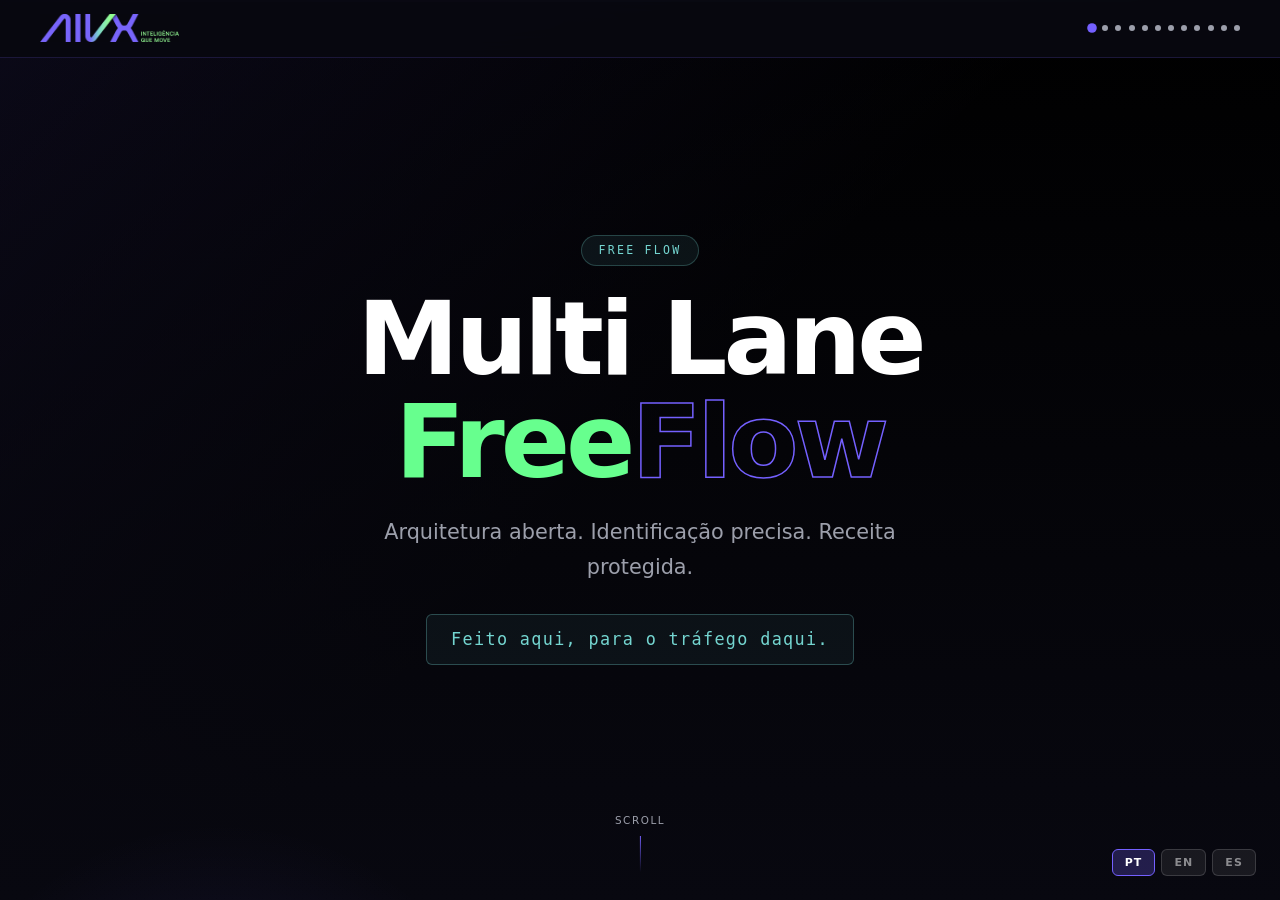
<file: index.html>
﻿<!DOCTYPE html>
<html lang="pt-BR">
<head>
<meta charset="UTF-8">
<meta name="viewport" content="width=device-width, initial-scale=1.0, viewport-fit=cover">
<title>AIVX — Multi Lane Free Flow</title>
<link rel="stylesheet" href="css/styles.css">
</head>
<body>

<div id="lang-switcher"></div>

<div class="progress-bar" id="pb"></div>
<nav>
  <div class="nav-logo"><img src="assets/images/img001.jpg" alt="AIVX"></div>
  <div class="nav-dots" id="navDots"></div>
</nav>

<div id="scroller">

<!-- HERO -->
<section class="slide" id="s-hero">
  <div class="hero-vid"><video autoplay muted loop playsinline><source src="assets/video/video01.mp4" type="video/mp4"></video></div>
  <div class="hero-overlay"></div><div class="hero-scan"></div>
  <div class="hero-body">
    <span class="hero-eyebrow">Free Flow</span>
    <h1 class="hero-title">Multi Lane<br><span class="green">Free</span><span class="stroke">Flow</span></h1>
    <p class="hero-sub" id="hero-sub">Arquitetura aberta. Identificação precisa. Receita protegida.</p>
    <div class="hero-slogan" style="margin-top:.5rem;animation:fadeUp 1s ease 1.1s both">
      <p style="font-family:monospace;font-size:1.05rem;letter-spacing:.08em;color:var(--teal);border:1px solid rgba(116,213,208,.3);background:rgba(116,213,208,.06);padding:.65rem 1.5rem;border-radius:6px;display:inline-block" id="hero-slogan">Feito aqui, para o tráfego daqui.</p>
    </div>
  </div>
  <div class="scroll-hint"><span>Scroll</span><div class="scroll-hint-line"></div></div>
</section>

<!-- QUEM SOMOS -->
<section class="slide" id="s-about">
  <div class="bg-grid"></div><div class="glow-purple" style="top:-80px;left:-80px"></div>
  <div class="wrap about-grid">
    <div>
      <p class="sec-label reveal" id="about-label">Quem Somos</p>
      <h2 class="sec-title reveal r1" id="about-title">Inteligência tecnológica para <span class="hl-p">operações críticas</span></h2>
      <p class="sec-desc reveal r2" id="about-desc">A AIVX é uma empresa focada em tecnologia e inovação, desenvolvendo soluções inteligentes que impulsionam eficiência e transformação digital, com foco em rodovias, mobilidade urbana e infraestrutura de alto impacto.</p>
      <div class="pills reveal r3">
        <span class="pill" id="about-pill1">Rodovias</span><span class="pill" id="about-pill2">ITS</span><span class="pill" id="about-pill3">CFTV</span>
        <span class="pill" id="about-pill4">Free Flow</span><span class="pill" id="about-pill5">Mobilidade Urbana</span><span class="pill" id="about-pill6">Infraestrutura</span>
      </div>
    </div>
    <div class="stat-cards">
      <div class="stat-card reveal r2"><div class="sc-icon p">🛣️</div><div><div class="sc-val" id="about-sc1-val">ITS</div><div class="sc-lbl" id="about-sc1-lbl">Sistemas Inteligentes de Transporte nosso DNA</div></div></div>
      <div class="stat-card reveal r3"><div class="sc-icon t">⚡</div><div><div class="sc-val" id="about-sc2-val">API-First</div><div class="sc-lbl" id="about-sc2-lbl">Arquitetura aberta integra qualquer tecnologia</div></div></div>
      <div class="stat-card reveal r4"><div class="sc-icon g">🔒</div><div><div class="sc-val" id="about-sc3-val">Zero Lock-in</div><div class="sc-lbl" id="about-sc3-lbl">Independência de fabricante por design</div></div></div>
    </div>
  </div>
</section>

<!-- CONTEXTO / MERCADO -->


<!-- PRAÇA vs PÓRTICO -->
<section class="slide" id="s-freeflow">
  <div class="bg-grid"></div>
  <div class="wrap ff-grid">
    <div>
      <p class="sec-label reveal" id="ff-label">Por que Free Flow</p>
      <h2 class="sec-title reveal r1" id="ff-title">Praça de pedágio <span class="hl-p">vs</span> Pórtico MLFF</h2>
      <p class="sec-desc reveal r2" id="ff-desc">A Lei 14.157/2021 tornou o MLFF obrigatório em novos contratos. Um novo ciclo de rodovias digitais está em andamento.</p>
      <div class="law-badge reveal r3" style="margin-top:.75rem" id="ff-law">Lei 14.157/2021 · Free Flow Obrigatório</div>
    </div>
    <div class="compare-wrap reveal r2">
      <p style="font-family:monospace;font-size:.7rem;text-transform:uppercase;letter-spacing:.12em;color:var(--muted);margin-bottom:1.1rem" id="ff-comp-hdr">Comparativo operacional</p>
      <table class="ctbl">
        <thead><tr><th id="ff-th1">Característica</th><th id="ff-th2">Praça Conv.</th><th id="ff-th3">MLFF</th></tr></thead>
        <tbody>
          <tr><td id="ff-r1c1">Infraestrutura</td><td class="td-r" id="ff-r1c2">Cabines + barreiras</td><td class="td-g" id="ff-r1c3">Pórtico com sensores</td></tr>
          <tr><td id="ff-r2c1">Velocidade</td><td class="td-r" id="ff-r2c2">Parada/redução</td><td class="td-g" id="ff-r2c3">Velocidade de cruzeiro</td></tr>
          <tr><td id="ff-r3c1">Pagamento</td><td class="td-r" id="ff-r3c2">No ato na cabine</td><td class="td-g" id="ff-r3c3">TAG ou placa + app</td></tr>
          <tr><td id="ff-r4c1">Segurança</td><td class="td-r" id="ff-r4c2">Risco de colisões</td><td class="td-g" id="ff-r4c3">Fluxo contínuo</td></tr>
          <tr><td id="ff-r5c1">Capacidade</td><td class="td-r" id="ff-r5c2">Limitada por cabines</td><td class="td-g" id="ff-r5c3">Ilimitada (rodovia)</td></tr>
          <tr><td id="ff-r6c1">Impacto CO₂</td><td class="td-r" id="ff-r6c2">↑ Para e arranca</td><td class="td-g" id="ff-r6c3">↓ Emissões</td></tr>
        </tbody>
      </table>
    </div>
  </div>
</section>

<!-- MAPEAMENTO DE MERCADO -->
<!-- CONCORRÊNCIA / MARGEM -->
<section class="slide" id="s-comp">
  <div class="glow-purple" style="top:50%;left:50%;transform:translate(-50%,-50%);opacity:.35"></div>
  <div class="wrap comp-layout">
    <div class="comp-header">
      <p class="sec-label reveal" style="justify-content:center" id="comp-label">Como chegamos ao mercado</p>
      <h2 class="sec-title reveal r1" style="text-align:center;max-width:820px;margin:0 auto" id="comp-title">
        Tecnologia de referência, <span class="hl-p">feita para o Brasil</span>
      </h2>
    </div>
    <div class="reveal r2" style="width:100%;max-width:900px;margin:0 auto">
      <div style="border:2px solid var(--green);border-radius:16px;padding:2.75rem 3.5rem;background:rgba(103,255,142,.04);text-align:center">
        <p style="font-size:clamp(1.1rem,2.2vw,1.4rem);font-weight:700;color:var(--white);line-height:1.55;margin-bottom:1.1rem;white-space:normal" id="comp-body1">
          Na AIVX, rodovia é infraestrutura crítica.<br>Rodovia inteligente é o nosso <span style="color:var(--green)">DNA</span>.
        </p>
        <p style="font-size:clamp(.9rem,1.5vw,1.05rem);color:var(--muted);line-height:1.75;max-width:640px;margin:0 auto" id="comp-body2">
          Construímos uma plataforma de Free Flow desenhada do zero para a realidade brasileira. Não importada, não adaptada.
        </p>
      </div>
    </div>
  </div>
</section>

<!-- SOLUÇÃO -->
<section class="slide" id="s-solution">
  <div class="bg-grid"></div>
  <div class="glow-purple" style="top:50%;left:50%;transform:translate(-50%,-50%);opacity:.45"></div>
  <div class="wrap" style="display:flex;flex-direction:column;gap:2rem">
    <div class="sol-grid">
      <div>
        <p class="sec-label reveal" id="sol-label">A Solução</p>
        <h2 class="sec-title reveal r1" id="sol-title">Plataforma <span class="hl-p">aberta</span>, identificação <span class="hl-t">inteligente</span></h2>
        <p class="sec-desc reveal r2" id="sol-desc">API-first, multi-vendor, LIDAR 360° e redundância distribuída, desenvolvida para a realidade do tráfego brasileiro.</p>
      </div>
      <div class="vs-pair reveal r2">
        <div class="vs bad"><div class="vs-title" id="sol-vs-bad-title">Concorrentes</div>
          <ul class="vs-list" id="sol-vs-bad-list"><li>Arquitetura fechada</li><li>Vendor lock-in total</li><li>Timestamp-based</li><li>Alta validação manual</li><li>Sem redundância ativa</li></ul>
        </div>
        <div class="vs good"><div class="vs-title" id="sol-vs-good-title">AIVX MLFF</div>
          <ul class="vs-list" id="sol-vs-good-list"><li>API-first e aberta</li><li>Multi-vendor nativo</li><li>LIDAR 360° + ID único</li><li>Autovalidação elevada</li><li>Redundância + auditoria</li></ul>
        </div>
      </div>
    </div>
    <div class="feat-grid">
      <div class="fc p reveal"><div class="fc-icon">📡</div><div class="fc-title" id="sol-fc1-title">Arquitetura API-First</div><div class="fc-desc" id="sol-fc1-desc">Integra qualquer fabricante, sem dependência de ecossistema fechado.</div></div>
      <div class="fc t reveal r1"><div class="fc-icon">🔆</div><div class="fc-title" id="sol-fc2-title">LIDAR 360° Inteligente</div><div class="fc-desc" id="sol-fc2-desc">ID único por veículo. Zero embaralhamento, zero sobreposição.</div></div>
      <div class="fc g reveal r2"><div class="fc-icon">🔁</div><div class="fc-title" id="sol-fc3-title">Redundância Ativa</div><div class="fc-desc" id="sol-fc3-desc">Semi-pórtico a 300m audita em tempo real, não só cobre falhas.</div></div>
      <div class="fc p reveal r3"><div class="fc-icon">🏗️</div><div class="fc-title" id="sol-fc4-title">2 Níveis de Processamento</div><div class="fc-desc" id="sol-fc4-desc">Edge (captura) + Core (consolidação). Opera mesmo em falhas totais.</div></div>
      <div class="fc t reveal r4"><div class="fc-icon">🇧🇷</div><div class="fc-title" id="sol-fc5-title">100% Tropicalizado</div><div class="fc-desc" id="sol-fc5-desc">Placas Mercosul, dimensões locais, condições climáticas brasileiras.</div></div>
      <div class="fc g reveal r5"><div class="fc-icon">📈</div><div class="fc-title" id="sol-fc6-title">Expansão Contínua</div><div class="fc-desc" id="sol-fc6-desc">Novos equipamentos integram via API. Investimento se valoriza.</div></div>
    </div>
  </div>
</section>

<!-- PÓRTICO 3D -->
<section class="slide" id="s-portico">
  <div class="bg-grid"></div>
  <div class="wrap portico-layout">
    <div>
      <div class="portico-img-wrap reveal"><img src="assets/images/img002.jpg" alt="Pórtico AIVX MLFF"></div>
      <p class="portico-note" id="portico-note">Representação ilustrativa da arquitetura de pórtico</p>
    </div>
    <div>
      <p class="sec-label reveal" id="portico-label">Estrutura Física</p>
      <h2 class="sec-title reveal r1" id="portico-title">Pórtico <span class="hl-t">completo</span>, cada sensor no lugar certo</h2>
      <p class="sec-desc reveal r2" id="portico-desc">Hardware posicionado estrategicamente para cobertura total de faixas, sem ponto cego, com redundância integrada na própria estrutura.</p>
      <div class="arch-points" style="gap:.65rem;margin-top:.9rem">
        <div class="ap reveal r3" style="padding:.75rem 1rem"><div class="ap-num" style="font-size:1.1rem;width:1.5rem">01</div><div><div class="ap-title" style="font-size:.82rem" id="portico-ap1-title">Sensores na travessa</div><div class="ap-desc" style="font-size:.73rem" id="portico-ap1-desc">Câmeras OCR frontais e traseiras + câmera de eixo cobrindo todas as faixas.</div></div></div>
        <div class="ap reveal r4" style="padding:.75rem 1rem"><div class="ap-num" style="font-size:1.1rem;width:1.5rem">02</div><div><div class="ap-title" style="font-size:.82rem" id="portico-ap2-title">LIDAR no centro</div><div class="ap-desc" style="font-size:.73rem" id="portico-ap2-desc">Varredura 360° de toda a pista, gatilho de todos os demais sensores.</div></div></div>
        <div class="ap reveal r5" style="padding:.75rem 1rem"><div class="ap-num" style="font-size:1.1rem;width:1.5rem">03</div><div><div class="ap-title" style="font-size:.82rem" id="portico-ap3-title">Antenas nas laterais</div><div class="ap-desc" style="font-size:.73rem" id="portico-ap3-desc">RFID/DSRC para leitura de TAG, identificação complementar ao OCR.</div></div></div>
      </div>
    </div>
  </div>
</section>

<!-- DIAGRAMA EQUIPAMENTOS (snap único, nav ←→) -->
<section class="slide" id="s-archlvl">
  <div class="bg-grid"></div>
  <div class="wrap" style="display:flex;flex-direction:column;gap:1.75rem">
    <div>
      <p class="sec-label reveal" id="archlvl-label">Como Funciona</p>
      <h2 class="sec-title reveal r1" id="archlvl-title">Dois níveis de processamento, <span class="hl-t">zero ponto de falha único</span></h2>
    </div>
    <div class="archlvl-grid">
      <div class="al edge reveal"><span class="al-badge" id="archlvl-c1-badge">Edge · Pórtico</span><div class="al-title" id="archlvl-c1-title">Captura em Tempo Real</div><div class="al-desc" id="archlvl-c1-desc">PC industrial, câmeras OCR, LIDAR, antenas. Cria os trânsitos e encaminha ao Core. Opera mesmo sem conectividade.</div></div>
      <div class="al core reveal r2"><span class="al-badge" id="archlvl-c2-badge">Core · Sala Técnica</span><div class="al-title" id="archlvl-c2-title">Consolidação & Inteligência</div><div class="al-desc" id="archlvl-c2-desc">Server de imagem (4TB), consolidação, auditoria, reprocessamento, comparação com redundância e interface de gestão.</div></div>
      <div class="al edge reveal r1" style="background:rgba(116,213,208,.06);border-color:var(--borders)"><span class="al-badge" style="background:rgba(103,255,142,.1);color:var(--green);border-color:rgba(103,255,142,.3)" id="archlvl-c3-badge">Semi-Pórtico · 300m</span><div class="al-title" id="archlvl-c3-title">Redundância Ativa & Auditoria</div><div class="al-desc" id="archlvl-c3-desc">Infraestrutura independente (energia + fibra separadas). Compara com o pórtico principal em tempo real.</div></div>
      <div class="al core reveal r3"><span class="al-badge" id="archlvl-c4-badge">Hardware Premium</span><div class="al-title" id="archlvl-c4-title">Sensoriamento de Alta Performance</div><div class="al-desc" id="archlvl-c4-desc">OCR Adaptive Recognition, câmera de eixo Tattile, LIDAR VANJEE 360°, antenas RFID/DSRC, calibrados para tráfego brasileiro.</div></div>
    </div>
  </div>
</section>

<!-- VÍDEO -->
<section class="slide" id="s-video">
  <div class="wrap vid-layout">
    <div class="vid-header">
      <p class="sec-label reveal" style="justify-content:center" id="video-label">Na Prática</p>
      <h2 class="sec-title reveal r1" style="text-align:center" id="video-title">Veja o sistema <span class="hl-g">funcionando</span></h2>
      <p class="sec-desc reveal r2" style="text-align:center;margin:.5rem auto 0" id="video-desc">Identificação em tempo real, múltiplas faixas, alta velocidade.</p>
    </div>
    <div class="vid-wrap reveal r3"><video controls playsinline><source src="assets/video/video02.mp4" type="video/mp4"></video></div>
  </div>
</section>


<!-- DASHBOARD N2 -->
<section class="slide" id="s-dashboard">
  <div class="bg-grid"></div>
  <div class="glow-purple" style="top:-80px;right:-80px;opacity:.35"></div>
  <div class="wrap dash-layout">
    <div>
      <p class="sec-label reveal" id="dash-label">Interface de Validação</p>
      <h2 class="sec-title reveal r1" style="margin-bottom:.2rem" id="dash-title">Interface de <span class="hl-t">Validação N2</span></h2>
      <p class="sec-desc reveal r2" style="max-width:720px;font-size:.92rem;line-height:1.55" id="dash-desc">Todas as evidências de um trânsito em uma única tela: imagem de eixos, OCR, redundância, TAG e classificação. Validação com total rastreabilidade.</p>
    </div>
    <div class="dash-img-wrap reveal r3">
      <img class="dash-screenshot" src="assets/images/img003.jpg" alt="Interface de Validação N2 AIVX">
      <div class="dash-logo-overlay">
        <img src="assets/images/img004.jpg" alt="AIVX">
      </div>
    </div>
  </div>
</section>

<!-- DIFERENCIAIS -->
<section class="slide" id="s-diff">
  <div class="glow-purple" style="bottom:-80px;right:-80px;opacity:.4"></div>
  <div class="wrap" style="display:flex;flex-direction:column;gap:.5rem;width:100%">
    <div>
      <p class="sec-label reveal" id="diff-label">Diferenciais Competitivos</p>
      <h2 class="sec-title reveal r1" id="diff-title">Por que a AIVX é <span class="hl-p">diferente</span></h2>
      <p class="reveal r2" style="margin-top:.9rem;font-size:1.05rem;font-weight:700;color:var(--green)" id="diff-tagline">Custo que faz sentido. Alta performance. Receita que não escapa.</p>
    </div>
    <div style="display:grid;grid-template-columns:1fr 1fr 1fr;gap:1.1rem;width:100%">
      <div class="dc reveal r2" style="grid-column:1"><div class="dc-num">01</div><div><div class="dc-title" id="diff-dc1-title">Arquitetura 100% Aberta</div><div class="dc-desc" id="diff-dc1-desc">Enquanto fornecedores vendem ecossistemas fechados, a AIVX entrega plataforma que integra qualquer fabricante, hoje e nas próximas décadas.</div></div></div>
      <div class="dc reveal r3" style="grid-column:2"><div class="dc-num">02</div><div><div class="dc-title" id="diff-dc2-title">Identificação por Perfil, não por Tempo</div><div class="dc-desc" id="diff-dc2-desc">LIDAR 360° cria fingerprint único por veículo. Zero embaralhamento, zero sobreposição, mínima intervenção humana, mesmo em pico de tráfego.</div></div></div>
      <div class="dc reveal r4" style="grid-column:3"><div class="dc-num">03</div><div><div class="dc-title" id="diff-dc3-title">Redundância que Audita, não só Cobre</div><div class="dc-desc" id="diff-dc3-desc">Semi-pórtico a 300m compara continuamente com o principal. Detecta falhas intermitentes antes que virem perda de receita.</div></div></div>
    </div>
  </div>
</section>

<!-- IMPACTO -->
<section class="slide" id="s-impact">
  <div class="glow-teal" style="top:0;left:50%;transform:translateX(-50%);opacity:.3"></div>
  <div class="wrap" style="display:flex;flex-direction:column;gap:.75rem;width:100%">
    <div style="text-align:center">
      <p class="sec-label reveal" style="justify-content:center" id="impact-label">Impacto de Negócio</p>
      <h2 class="sec-title reveal r1" style="text-align:center;margin:0 auto" id="impact-title">Ganhos diretos para a <span class="hl-t">concessionária</span></h2>
    </div>
    <div class="imp-grid">
      <div class="ic reveal r1"><div class="ic-icon">💰</div><div class="ic-title" id="impact-c1-title">Redução de OPEX</div><div class="ic-desc" id="impact-c1-desc">Autovalidação elevada reduz revisão manual e equipe de back-office.</div><span class="ic-tag" id="impact-c1-tag">↓ Custo Operacional</span></div>
      <div class="ic reveal r2"><div class="ic-icon">📊</div><div class="ic-title" id="impact-c2-title">Receita Protegida</div><div class="ic-desc" id="impact-c2-desc">Redundância ativa garante que nenhuma transação seja perdida por falha.</div><span class="ic-tag" id="impact-c2-tag">↑ Taxa de Cobrança</span></div>
      <div class="ic reveal r3"><div class="ic-icon">⚙️</div><div class="ic-title" id="impact-c3-title">Alta Disponibilidade</div><div class="ic-desc" id="impact-c3-desc">Edge opera independente do Core, sem ponto único de falha.</div><span class="ic-tag" id="impact-c3-tag">↑ Uptime</span></div>
      <div class="ic reveal r4"><div class="ic-icon">🔍</div><div class="ic-title" id="impact-c4-title">Auditoria & Regulação</div><div class="ic-desc" id="impact-c4-desc">Rastreabilidade completa por veículo, atende ANTT e auditorias de concessão.</div><span class="ic-tag" id="impact-c4-tag">↑ Conformidade</span></div>
      <div class="ic reveal r5"><div class="ic-icon">🔓</div><div class="ic-title" id="impact-c5-title">Sem Lock-in</div><div class="ic-desc" id="impact-c5-desc">Novos equipamentos integram via API. Investimento se valoriza no tempo.</div><span class="ic-tag" id="impact-c5-tag">↑ Longevidade</span></div>
      <div class="ic reveal r6"><div class="ic-icon">🚀</div><div class="ic-title" id="impact-c6-title">Expansão Acelerada</div><div class="ic-desc" id="impact-c6-desc">Replicar em novos pórticos e contratos sem partir do zero.</div><span class="ic-tag" id="impact-c6-tag">↑ Escalabilidade</span></div>
    </div>
  </div>
</section>



<!-- CONCLUSÃO -->
<section class="slide" id="s-end">
  <div class="glow-purple" style="top:50%;left:50%;transform:translate(-50%,-50%);width:700px;height:700px;opacity:.22"></div>
  <div class="bg-grid"></div>
  <div class="wrap end-layout">
    <h2 class="end-title reveal r1" style="font-size:clamp(2rem,5vw,3.8rem)" id="end-title">Não mais um sistema MLFF.<br><span class="stroke">Uma plataforma</span><br>para o futuro das rodovias.</h2>
    <p class="end-desc reveal r2" id="end-desc" style="font-size:clamp(.95rem,1.6vw,1.1rem);color:var(--muted);line-height:1.8;max-width:560px">A próxima geração de tecnologia já existe. Aberta. Precisa. Pronta pra escalar com você.</p>
    <p class="reveal r3" style="font-family:monospace;font-size:clamp(.95rem,1.5vw,1.05rem);letter-spacing:.06em;color:var(--green);font-weight:700">Feito aqui, para o tráfego daqui.</p>
    <div class="end-dividers reveal r4">
      <div class="end-line"></div>
      <div class="end-tagline" style="font-size:.95rem;color:var(--muted);font-weight:500" id="end-tagline">Inteligência <span style="color:var(--green)">que move.</span></div>
      <div class="end-line"></div>
    </div>
    <p class="foot reveal r5" id="end-foot" style="margin-top:1.5rem;font-size:.65rem;letter-spacing:.18em;color:rgba(255,255,255,.18)">AIVX TECNOLOGIA · MULTI LANE FREE FLOW PLATFORM</p>
  </div>
</section>

</div><!-- /scroller -->

<script src="js/main.js"></script>

<script src="js/i18n.js"></script>
</body>
</html>
</file>
<file: css/styles.css>
/* iOS viewport fix */
@supports (-webkit-touch-callout: none) {
  #scroller { height: -webkit-fill-available; }
}
:root {
  --purple:#7460ff; --teal:#74d5d0; --green:#67ff8e;
  --muted:#9c9fab; --light:#e1dee1; --white:#ffffff;
  --bg:#080810; --bg2:#0d0d1a; --bgcard:#111120;
  --border:rgba(116,96,255,0.18); --borders:rgba(116,213,208,0.15);
}
*,*::before,*::after{box-sizing:border-box;margin:0;padding:0}
html{overflow:hidden;height:100%}
body{background:var(--bg);color:var(--light);font-family:'DM Sans',system-ui,sans-serif;
  font-size:16px;line-height:1.65;-webkit-font-smoothing:antialiased;height:100%;overflow:hidden}
h1,h2,h3,h4{font-weight:700;line-height:1.15;letter-spacing:-0.02em}
::-webkit-scrollbar{width:3px}::-webkit-scrollbar-track{background:var(--bg)}
::-webkit-scrollbar-thumb{background:var(--purple);border-radius:2px}

/* SCROLLER */
#scroller{height:100%;overflow-y:scroll;overflow-x:hidden;scroll-snap-type:y mandatory;scroll-behavior:smooth;-webkit-overflow-scrolling:touch;position:fixed;top:0;left:0;right:0;bottom:0;width:100%;}

/* SLIDES */
.slide{scroll-snap-align:start;scroll-snap-stop:always;min-height:100vh;min-height:100svh;display:flex;flex-direction:column;justify-content:center;align-items:center;position:relative;overflow:visible;padding:5.5rem 2rem 2.5rem}
#s-hero{height:100vh;height:100svh;max-height:100vh;max-height:100svh;overflow:hidden;}

/* PROGRESS */
.progress-bar{position:fixed;top:0;left:0;height:2px;
  background:linear-gradient(90deg,var(--purple),var(--teal),var(--green));
  z-index:300;transition:width .2s ease;pointer-events:none}

/* NAV */
nav{position:fixed;top:0;left:0;right:0;z-index:200;
  display:flex;justify-content:space-between;align-items:center;
  padding:.9rem 2.5rem;background:rgba(8,8,16,0.92);
  backdrop-filter:blur(20px);border-bottom:1px solid var(--border)}
.nav-logo img{height:28px;width:auto;display:block;mix-blend-mode:screen}
.nav-dots{display:flex;gap:.45rem;align-items:center}
.nav-dot{width:6px;height:6px;border-radius:50%;background:var(--muted);
  cursor:pointer;transition:all .3s ease;border:none;padding:0}
.nav-dot.active{background:var(--purple);transform:scale(1.6)}
.nav-dot:hover{background:var(--teal)}

/* ANIMATIONS */
@keyframes fadeUp{from{opacity:0;transform:translateY(36px)}to{opacity:1;transform:translateY(0)}}
@keyframes fadeIn{from{opacity:0}to{opacity:1}}
@keyframes scanLine{0%{transform:translateY(-100%)}100%{transform:translateY(100vh)}}
@keyframes pulse{0%,100%{opacity:.4}50%{opacity:1}}
@keyframes glow{0%,100%{box-shadow:0 0 20px rgba(116,96,255,.3)}50%{box-shadow:0 0 50px rgba(116,96,255,.6)}}
.reveal{opacity:0;transform:translateY(28px);transition:opacity .65s ease,transform .65s ease}
.reveal.on{opacity:1;transform:translateY(0)}
.r1{transition-delay:.1s}.r2{transition-delay:.2s}.r3{transition-delay:.3s}
.r4{transition-delay:.4s}.r5{transition-delay:.5s}.r6{transition-delay:.6s}

/* BG */
.bg-grid{position:absolute;inset:0;pointer-events:none;z-index:0;
  background-image:linear-gradient(rgba(116,96,255,.04) 1px,transparent 1px),
  linear-gradient(90deg,rgba(116,96,255,.04) 1px,transparent 1px);background-size:40px 40px}
.glow-purple{position:absolute;width:600px;height:600px;border-radius:50%;
  background:radial-gradient(circle,rgba(116,96,255,.13) 0%,transparent 70%);pointer-events:none;z-index:0}
.glow-teal{position:absolute;width:400px;height:400px;border-radius:50%;
  background:radial-gradient(circle,rgba(116,213,208,.1) 0%,transparent 70%);pointer-events:none;z-index:0}
.wrap{position:relative;z-index:1;width:100%;max-width:1100px;margin:0 auto}

/* TYPOGRAPHY */
.sec-label{font-family:monospace;font-size:.7rem;letter-spacing:.2em;text-transform:uppercase;
  color:var(--purple);margin-bottom:.85rem;display:flex;align-items:center;gap:.7rem}
.sec-label::before{content:'';width:22px;height:1px;background:var(--purple)}
.sec-title{font-size:clamp(1.9rem,4vw,3rem);color:var(--white);margin-bottom:1.25rem}
.sec-desc{color:var(--muted);font-size:1rem;max-width:540px;line-height:1.7}
.hl-p{color:var(--purple)}.hl-t{color:var(--teal)}.hl-g{color:var(--green)}

/* HERO */
#s-hero{padding:0;background:#000}
.hero-vid{position:absolute;inset:0;overflow:hidden}
.hero-vid video{width:100%;height:100%;object-fit:cover;opacity:.3;filter:saturate(.7) contrast(1.1)}
.hero-overlay{position:absolute;inset:0;
  background:linear-gradient(to bottom,rgba(0,0,0,.2) 0%,rgba(8,8,16,.6) 60%,var(--bg) 100%),
  linear-gradient(135deg,rgba(116,96,255,.12) 0%,transparent 50%)}
.hero-scan{position:absolute;inset:0;overflow:hidden;pointer-events:none}
.hero-scan::after{content:'';position:absolute;left:0;right:0;height:2px;
  background:linear-gradient(90deg,transparent,var(--purple),var(--teal),transparent);
  animation:scanLine 4s linear infinite;opacity:.35}
.hero-body{position:relative;z-index:2;text-align:center;max-width:920px;padding:1rem;
  display:flex;flex-direction:column;align-items:center;gap:1.4rem;margin:auto}
.hero-eyebrow{font-family:monospace;font-size:.72rem;letter-spacing:.2em;text-transform:uppercase;
  color:var(--teal);background:rgba(116,213,208,.08);border:1px solid rgba(116,213,208,.25);
  padding:.3rem 1rem;border-radius:100px;animation:fadeIn 1s ease .3s both}
.hero-title{font-size:clamp(3rem,8vw,6.5rem);font-weight:800;line-height:1;color:var(--white);
  letter-spacing:-.04em;animation:fadeUp 1s ease .5s both}
.hero-title .stroke{color:transparent;-webkit-text-stroke:1.5px var(--purple)}
.hero-title .green{color:var(--green)}
.hero-sub{font-size:clamp(.95rem,2vw,1.3rem);color:var(--muted);max-width:560px;animation:fadeUp 1s ease .7s both}
.hero-sub strong{color:var(--light)}
.hero-cta{display:flex;gap:1rem;align-items:center;animation:fadeUp 1s ease .9s both}
.btn-p{background:var(--purple);color:#fff;border:none;padding:.8rem 1.9rem;border-radius:6px;
  font-size:.92rem;font-weight:600;cursor:pointer;text-decoration:none;display:inline-block;
  transition:all .3s;animation:glow 3s ease infinite}
.btn-p:hover{background:#8a78ff;transform:translateY(-2px)}
.btn-g{color:var(--muted);font-size:.88rem;text-decoration:none;transition:color .3s}
.btn-g:hover{color:var(--light)}
.hero-stats{display:flex;gap:2.5rem;margin-top:.75rem;animation:fadeUp 1s ease 1.1s both;
  flex-wrap:wrap;justify-content:center}
.hs{text-align:center}
.hs-val{font-family:monospace;font-size:1.5rem;font-weight:700;color:var(--green);line-height:1}
.hs-lbl{font-size:.68rem;color:var(--muted);text-transform:uppercase;letter-spacing:.1em;margin-top:.3rem;max-width:110px;line-height:1.35}
.scroll-hint{position:absolute;bottom:1.75rem;left:50%;transform:translateX(-50%);
  display:flex;flex-direction:column;align-items:center;gap:.4rem;color:var(--muted);
  font-size:.65rem;letter-spacing:.15em;text-transform:uppercase;animation:pulse 2s ease infinite;z-index:2}
.scroll-hint-line{width:1px;height:36px;background:linear-gradient(to bottom,var(--purple),transparent)}

/* ABOUT */
#s-about{background:var(--bg)}
.about-grid{display:grid;grid-template-columns:1fr 1fr;gap:3.5rem;align-items:center;width:100%}
.pills{display:flex;flex-wrap:wrap;gap:.5rem;margin-top:1.5rem}
.pill{background:rgba(116,96,255,.1);border:1px solid var(--border);color:var(--light);
  padding:.4rem .9rem;border-radius:100px;font-size:.82rem;font-family:monospace;transition:all .3s}
.pill:hover{background:rgba(116,96,255,.22);border-color:var(--purple);color:#fff}
.stat-cards{display:flex;flex-direction:column;gap:.85rem}
.stat-card{background:var(--bgcard);border:1px solid var(--border);border-radius:12px;
  padding:1.3rem 1.75rem;display:flex;align-items:center;gap:1.25rem;transition:all .3s}
.stat-card:hover{border-color:var(--purple);transform:translateX(5px)}
.sc-icon{width:44px;height:44px;border-radius:9px;display:flex;align-items:center;
  justify-content:center;font-size:1.3rem;flex-shrink:0}
.sc-icon.p{background:rgba(116,96,255,.15)}.sc-icon.t{background:rgba(116,213,208,.12)}
.sc-icon.g{background:rgba(103,255,142,.12)}
.sc-val{font-family:monospace;font-size:1.4rem;font-weight:700;color:#fff;line-height:1}
.sc-lbl{font-size:.78rem;color:var(--muted);margin-top:.15rem}

/* PROBLEM */
#s-problem{background:var(--bg2)}
.problem-grid{display:grid;grid-template-columns:1fr 1fr;gap:3rem;align-items:start;width:100%}
.law-badge{font-family:monospace;font-size:.68rem;background:rgba(103,255,142,.1);
  border:1px solid rgba(103,255,142,.3);color:var(--green);
  padding:.28rem .75rem;border-radius:4px;letter-spacing:.1em;display:inline-block;margin-bottom:.9rem}
.prob-items{display:flex;flex-direction:column;gap:.65rem;margin-top:1.2rem}
.prob-item{display:flex;align-items:flex-start;gap:.7rem;padding:.85rem 1rem;
  background:rgba(255,80,80,.04);border:1px solid rgba(255,80,80,.15);
  border-radius:8px;font-size:.86rem;color:var(--light);transition:all .3s}
.prob-item:hover{background:rgba(255,80,80,.08);border-color:rgba(255,80,80,.3)}
.prob-dot{width:7px;height:7px;border-radius:50%;background:rgba(255,100,100,.7);margin-top:.38rem;flex-shrink:0}
.chart-box{background:rgba(116,96,255,.06);border:1px solid var(--border);border-radius:16px;padding:1.75rem}
.chart-title{font-size:.72rem;font-family:monospace;color:var(--muted);text-transform:uppercase;letter-spacing:.1em;margin-bottom:1rem}
.bar-chart{display:flex;flex-direction:column;gap:.75rem}
.bar-row{display:flex;align-items:center;gap:.9rem}
.bar-lbl{font-size:.75rem;color:var(--muted);width:46px;text-align:right;flex-shrink:0}
.bar-track{flex:1;height:6px;background:rgba(255,255,255,.05);border-radius:3px;overflow:hidden}
.bar-fill{height:100%;border-radius:3px;width:0;transition:width 1.2s ease}
.bf-p{background:linear-gradient(90deg,var(--purple),#a898ff)}
.bf-t{background:linear-gradient(90deg,var(--teal),#a0ecea)}
.bf-g{background:linear-gradient(90deg,var(--green),#a0ffc0)}
.bf-pr{background:linear-gradient(90deg,rgba(116,96,255,.5),rgba(103,255,142,.5));border:1px dashed rgba(255,255,255,.12)}
.bar-val{font-family:monospace;font-size:.72rem;color:var(--light);width:68px;flex-shrink:0}
.proj-sep{height:1px;background:var(--border);margin:.4rem 0;position:relative}
.proj-sep span{position:absolute;right:0;top:-8px;font-family:monospace;font-size:.58rem;color:var(--purple);letter-spacing:.1em}
.chart-note{font-size:.8rem;color:var(--muted);line-height:1.6;margin-top:1.2rem;padding-top:1rem;border-top:1px solid var(--border)}
.chart-note strong{color:var(--light)}.chart-note b{color:var(--green)}

/* FREE FLOW */
#s-freeflow{background:var(--bg)}
.ff-grid{display:grid;grid-template-columns:1.1fr 1fr;gap:3.5rem;align-items:start;width:100%}
.moment-cards{display:flex;flex-direction:column;gap:.85rem;margin-top:1.4rem}
.mc{background:var(--bgcard);border:1px solid var(--border);border-radius:10px;
  padding:1rem 1.3rem;display:flex;align-items:flex-start;gap:.9rem;transition:all .3s}
.mc:hover{border-color:var(--purple);transform:translateX(4px)}
.mc-num{font-family:monospace;font-size:1.6rem;font-weight:700;color:rgba(116,96,255,.28);line-height:1;flex-shrink:0;width:2rem}
.mc-title{font-size:.93rem;font-weight:700;color:#fff;margin-bottom:.25rem}
.mc-desc{font-size:.8rem;color:var(--muted);line-height:1.5}
.compare-wrap{background:var(--bgcard);border:1px solid var(--border);border-radius:14px;padding:1.5rem;overflow-x:auto}
.ctbl{width:100%;border-collapse:collapse;font-size:.8rem}
.ctbl th{font-family:monospace;font-size:.62rem;letter-spacing:.12em;text-transform:uppercase;
  color:var(--muted);padding:.55rem .85rem;text-align:left;border-bottom:1px solid var(--border)}
.ctbl td{padding:.65rem .85rem;border-bottom:1px solid rgba(255,255,255,.04);color:var(--light);line-height:1.4}
.ctbl tr:last-child td{border-bottom:none}
.ctbl tr:hover td{background:rgba(116,96,255,.04)}
.td-g{color:var(--green)!important;font-weight:600}.td-r{color:rgba(255,120,120,.8)!important}

/* MARKET DATA */
#s-market{background:var(--bg2)}
.market-layout{display:flex;flex-direction:column;gap:2rem;width:100%;max-width:1100px}
.market-top{display:grid;grid-template-columns:1fr 1fr;gap:2rem;align-items:start}
.big-numbers{display:grid;grid-template-columns:repeat(2,1fr);gap:1rem}
.bn-card{background:var(--bgcard);border:1px solid var(--border);border-radius:12px;padding:1.5rem;transition:all .3s;position:relative;overflow:hidden}
.bn-card::after{content:'';position:absolute;bottom:0;left:0;right:0;height:2px;
  background:var(--bn-color,var(--purple));transform:scaleX(0);transition:transform .4s ease}
.bn-card:hover::after{transform:scaleX(1)}
.bn-card:hover{border-color:var(--bn-color,var(--purple));transform:translateY(-3px)}
.bn-value{font-family:monospace;font-size:1.9rem;font-weight:700;line-height:1;margin-bottom:.4rem}
.bn-label{font-size:.78rem;color:var(--muted);line-height:1.4}
.bn-sub{font-family:monospace;font-size:.65rem;color:var(--muted);margin-top:.3rem;letter-spacing:.08em}
.market-funnel{background:rgba(116,96,255,.06);border:1px solid var(--border);border-radius:14px;padding:1.75rem}
.funnel-title{font-family:monospace;font-size:.7rem;text-transform:uppercase;letter-spacing:.12em;color:var(--muted);margin-bottom:1.25rem}
.funnel-steps{display:flex;flex-direction:column;gap:.5rem}
.funnel-step{display:flex;align-items:center;gap:1rem;padding:.85rem 1.1rem;border-radius:8px;border:1px solid var(--border);transition:all .3s}
.funnel-step:hover{border-color:var(--purple);background:rgba(116,96,255,.05)}
.funnel-step-num{font-family:monospace;font-size:1.4rem;font-weight:700;line-height:1;flex-shrink:0;width:2.5rem}
.funnel-step-label{font-size:.82rem;color:var(--muted);line-height:1.4;flex:1}
.funnel-step-val{font-family:monospace;font-size:.95rem;font-weight:700;text-align:right;flex-shrink:0}
.funnel-arrow{text-align:center;color:rgba(116,96,255,.4);font-size:.8rem;letter-spacing:.1em;padding:.15rem 0}

/* COMPETITORS */
#s-comp{background:var(--bg)}
.comp-layout{display:flex;flex-direction:column;gap:2rem;width:100%;max-width:1100px}
.comp-header{text-align:center}
.comp-cards{display:grid;grid-template-columns:repeat(4,1fr);gap:1rem}
.cc{border-radius:12px;padding:1.5rem 1.25rem;text-align:center;position:relative;overflow:hidden;transition:all .3s}
.cc.enemy{background:rgba(255,80,80,.04);border:1px solid rgba(255,80,80,.18)}
.cc.enemy:hover{background:rgba(255,80,80,.08);transform:translateY(-3px)}
.cc.aivx{background:rgba(116,96,255,.1);border:2px solid var(--purple);animation:glow 3s ease infinite}
.cc.aivx:hover{transform:translateY(-5px)}
.cc-badge{font-family:monospace;font-size:.6rem;letter-spacing:.15em;text-transform:uppercase;
  padding:.22rem .65rem;border-radius:4px;display:inline-block;margin-bottom:.85rem}
.cc.enemy .cc-badge{background:rgba(255,80,80,.1);color:rgba(255,120,120,.9);border:1px solid rgba(255,80,80,.2)}
.cc.aivx .cc-badge{background:rgba(116,96,255,.2);color:var(--purple);border:1px solid var(--purple)}
.cc-name{font-size:1rem;font-weight:700;color:#fff;margin-bottom:.65rem}
.cc-price{font-family:monospace;font-size:1.55rem;font-weight:700;line-height:1;margin-bottom:.35rem}
.cc.enemy .cc-price{color:rgba(255,120,120,.8)}.cc.aivx .cc-price{color:var(--green)}
.cc-label{font-size:.7rem;color:var(--muted);line-height:1.4}
.margin-bar-wrap{margin-top:1rem;text-align:left}
.margin-bar-label{font-size:.62rem;font-family:monospace;color:var(--muted);letter-spacing:.08em;margin-bottom:.3rem}
.margin-bar-track{height:5px;background:rgba(255,255,255,.07);border-radius:3px;overflow:hidden}
.margin-bar-fill{height:100%;border-radius:3px;background:linear-gradient(90deg,var(--green),var(--teal));width:0;transition:width 1.4s ease}
.comp-insight{background:rgba(116,96,255,.07);border:1px solid var(--border);border-radius:12px;padding:1.25rem 2rem;text-align:center}
.comp-insight p{font-size:.98rem;color:var(--light);line-height:1.65;font-style:italic}
.comp-insight strong{color:var(--green)}

/* SOLUTION */
#s-solution{background:var(--bg2)}
.sol-grid{display:grid;grid-template-columns:1fr 1fr;gap:3.5rem;align-items:start;width:100%}
.vs-pair{display:grid;grid-template-columns:1fr 1fr;gap:1.1rem}
.vs{border-radius:12px;padding:1.6rem}
.vs.bad{background:rgba(255,80,80,.05);border:1px solid rgba(255,80,80,.2)}
.vs.good{background:rgba(116,96,255,.07);border:1px solid var(--border)}
.vs-title{font-size:.68rem;font-family:monospace;text-transform:uppercase;letter-spacing:.15em;margin-bottom:.9rem}
.vs.bad .vs-title{color:rgba(255,100,100,.8)}.vs.good .vs-title{color:var(--teal)}
.vs-list{list-style:none;display:flex;flex-direction:column;gap:.55rem}
.vs-list li{font-size:.82rem;color:var(--muted);display:flex;align-items:flex-start;gap:.45rem;line-height:1.4}
.vs.bad .vs-list li::before{content:'✗';color:rgba(255,100,100,.7);flex-shrink:0}
.vs.good .vs-list li::before{content:'✓';color:var(--green);flex-shrink:0}
.feat-grid{display:grid;grid-template-columns:repeat(3,1fr);gap:.9rem}
.fc{background:var(--bgcard);border:1px solid var(--border);border-radius:11px;padding:1.3rem;transition:all .3s;position:relative;overflow:hidden}
.fc::before{content:'';position:absolute;top:0;left:0;right:0;height:1px;
  background:linear-gradient(90deg,transparent,var(--fc,var(--purple)),transparent);opacity:0;transition:opacity .3s}
.fc:hover{border-color:var(--fc,var(--purple));transform:translateY(-3px)}
.fc:hover::before{opacity:1}
.fc.p{--fc:var(--purple)}.fc.t{--fc:var(--teal)}.fc.g{--fc:var(--green)}
.fc-icon{font-size:1.4rem;margin-bottom:.6rem}
.fc-title{font-size:.93rem;font-weight:700;color:#fff;margin-bottom:.4rem}
.fc-desc{font-size:.78rem;color:var(--muted);line-height:1.5}

/* PÓRTICO */
#s-portico{background:var(--bg)}
.portico-layout{display:grid;grid-template-columns:1fr 1.4fr;gap:3rem;align-items:center;width:100%}
.portico-img-wrap{border-radius:16px;overflow:hidden;border:1px solid rgba(116,96,255,.15);position:relative}
.portico-img-wrap::after{content:'';position:absolute;inset:0;
  background:linear-gradient(135deg,rgba(8,8,16,.15),rgba(116,96,255,.08));pointer-events:none}
.portico-img-wrap img{width:100%;display:block;filter:saturate(.85) brightness(.9)}
.portico-note{font-family:monospace;font-size:.6rem;color:rgba(255,255,255,.2);
  letter-spacing:.1em;margin-top:.6rem;text-align:center;font-style:italic}
.arch-points{display:flex;flex-direction:column;gap:1rem;margin-top:1.25rem}
.ap{background:var(--bgcard);border:1px solid var(--border);border-radius:10px;
  padding:1rem 1.3rem;display:flex;gap:1rem;align-items:flex-start;transition:all .3s}
.ap:hover{border-color:var(--teal);transform:translateX(4px)}
.ap-num{font-family:monospace;font-size:1.4rem;font-weight:700;color:rgba(116,213,208,.25);line-height:1;flex-shrink:0;width:1.8rem}
.ap-title{font-size:.9rem;font-weight:700;color:#fff;margin-bottom:.2rem}
.ap-desc{font-size:.78rem;color:var(--muted);line-height:1.45}

/* ═══════════════════════════════════════
   ARCH STICKY — fixed ratio + side nav
═══════════════════════════════════════ */
#s-arch-sticky{scroll-snap-align:start;scroll-snap-stop:always;height:100vh;height:100svh;position:relative;}
.arch-sticky-inner{
  position:sticky;top:0;height:100vh;
  display:flex;align-items:center;justify-content:center;
  overflow:hidden;background:var(--bg2);padding:5.5rem 2rem 2rem;
}
.arch-sticky-inner .bg-grid{position:absolute;inset:0;pointer-events:none;z-index:0}
.arch-body{position:relative;z-index:1;width:100%;max-width:1140px;
  display:grid;grid-template-columns:1.1fr 1fr;gap:3rem;align-items:center}

/* diagram container — preserves aspect ratio at any zoom */
.diag-wrap{position:relative;width:100%}
.diag-wrap::before{content:'';display:block;padding-bottom:56.25%} /* 16:9 ratio */
.diag-stack{position:absolute;inset:0;border-radius:14px;overflow:hidden;
  border:1px solid var(--border);background:var(--bgcard)}
.diag-stack img{position:absolute;top:0;left:0;width:100%;height:100%;object-fit:contain;display:none;}
.diag-stack img.active{display:block;}

/* side arrow buttons */
.arch-nav-btn{
  position:absolute;top:50%;transform:translateY(-50%);
  background:rgba(116,96,255,.15);border:1px solid var(--border);
  color:var(--light);width:36px;height:64px;border-radius:6px;
  cursor:pointer;display:flex;align-items:center;justify-content:center;
  font-size:1.1rem;transition:all .3s;z-index:10;
  user-select:none;-webkit-user-select:none;
}
.arch-nav-btn:hover{background:rgba(116,96,255,.35);border-color:var(--purple);color:#fff}
.arch-nav-btn.prev{left:-46px}
.arch-nav-btn.next{right:-46px}
.arch-nav-btn:disabled{opacity:.25;cursor:default;pointer-events:none}

/* arch dots */
.arch-dots{display:flex;gap:.5rem;justify-content:center;margin-top:.75rem}
.arch-dot{width:6px;height:6px;border-radius:50%;background:var(--muted);transition:all .3s;cursor:pointer}
.arch-dot.on{background:var(--purple);transform:scale(1.5)}

/* step counter */
.arch-step-counter{font-family:monospace;font-size:.62rem;color:var(--muted);
  letter-spacing:.15em;text-transform:uppercase;margin-top:.4rem;text-align:center}

/* info panel */
.arch-info-panel{display:flex;flex-direction:column;gap:1.25rem}
.arch-step-label{font-family:monospace;font-size:.7rem;letter-spacing:.2em;text-transform:uppercase;
  color:var(--purple);display:flex;align-items:center;gap:.7rem}
.arch-step-label::before{content:'';width:22px;height:1px;background:var(--purple)}
.arch-step-title{font-size:clamp(1.6rem,3vw,2.3rem);color:#fff;font-weight:700;line-height:1.2}
.arch-step-desc{font-size:.9rem;color:var(--muted);line-height:1.7;max-width:440px}
.eq-card{background:var(--bgcard);border:1px solid var(--border);border-radius:12px;
  padding:1.2rem 1.5rem;display:flex;gap:1.25rem;align-items:center;transition:border-color .4s}
.eq-card.lit{border-color:var(--teal)}
.eq-img-wrap{width:72px;height:72px;border-radius:10px;flex-shrink:0;
  background:rgba(0,0,0,.6);overflow:hidden;display:flex;align-items:center;justify-content:center}
.eq-img-wrap img{width:100%;height:100%;object-fit:contain;mix-blend-mode:screen}
.eq-title{font-size:.95rem;font-weight:700;color:#fff;margin-bottom:.3rem}
.eq-sub{font-family:monospace;font-size:.62rem;color:var(--teal);letter-spacing:.1em;text-transform:uppercase;margin-bottom:.4rem}
.eq-desc{font-size:.78rem;color:var(--muted);line-height:1.5}
.eq-specs{display:flex;flex-wrap:wrap;gap:.35rem;margin-top:.6rem}
.espec{font-family:monospace;font-size:.62rem;padding:.18rem .5rem;border-radius:4px;
  background:rgba(116,96,255,.1);border:1px solid var(--border);color:var(--light)}
.eq-app-img{width:100%;border-radius:8px;overflow:hidden;margin-top:.75rem;border:1px solid var(--border)}
.eq-app-img img{width:100%;display:block;mix-blend-mode:screen;filter:brightness(1.1)}

/* ARCH LEVELS */
#s-archlvl{background:var(--bg)}
.archlvl-grid{display:grid;grid-template-columns:1fr 1fr;gap:1.2rem;width:100%}
.al{border-radius:12px;padding:1.6rem}
.al.edge{background:rgba(116,96,255,.07);border:1px solid var(--border)}
.al.core{background:rgba(116,213,208,.06);border:1px solid var(--borders)}
.al-badge{font-family:monospace;font-size:.62rem;letter-spacing:.2em;text-transform:uppercase;
  padding:.22rem .65rem;border-radius:4px;display:inline-block;margin-bottom:.7rem}
.al.edge .al-badge{background:rgba(116,96,255,.15);color:var(--purple);border:1px solid var(--border)}
.al.core .al-badge{background:rgba(116,213,208,.12);color:var(--teal);border:1px solid var(--borders)}
.al-title{font-size:1rem;font-weight:700;color:#fff;margin-bottom:.4rem}
.al-desc{font-size:.8rem;color:var(--muted);line-height:1.5}

/* VIDEO */
#s-video{background:#000}
.vid-layout{width:100%;max-width:960px;display:flex;flex-direction:column;gap:1.75rem;align-items:center}
.vid-header{text-align:center}
.vid-wrap{width:100%;border-radius:14px;overflow:hidden;border:1px solid var(--border);box-shadow:0 30px 80px rgba(0,0,0,.6)}
.vid-wrap video{width:100%;display:block;max-height:480px;object-fit:cover}

/* DIFF */
#s-diff{background:var(--bg2)}
.diff-grid{display:grid;grid-template-columns:1fr 1fr;gap:1.1rem;width:100%;margin-top:1.5rem}
.dc{background:var(--bgcard);border:1px solid var(--border);border-radius:13px;
  padding:1.75rem;display:flex;gap:1.1rem;transition:all .3s}
.dc:hover{border-color:var(--purple);background:rgba(116,96,255,.06);transform:translateY(-3px)}
.dc-num{font-family:monospace;font-size:2.2rem;font-weight:700;color:rgba(116,96,255,.22);line-height:1;flex-shrink:0;width:2.8rem}
.dc-title{font-size:.96rem;font-weight:700;color:#fff;margin-bottom:.45rem}
.dc-desc{font-size:.8rem;color:var(--muted);line-height:1.55}

/* IMPACT */
#s-impact{background:var(--bg)}
.imp-grid{display:grid;grid-template-columns:repeat(3,1fr);gap:.9rem;width:100%;margin-top:1.25rem}
.ic{background:var(--bgcard);border:1px solid var(--border);border-radius:12px;
  padding:1.6rem 1.3rem;text-align:center;transition:all .3s}
.ic:hover{border-color:var(--teal);transform:translateY(-5px);box-shadow:0 20px 40px rgba(0,0,0,.4)}
.ic-icon{font-size:1.8rem;margin-bottom:.8rem}
.ic-title{font-size:.86rem;font-weight:700;color:#fff;margin-bottom:.35rem}
.ic-desc{font-size:.75rem;color:var(--muted);line-height:1.5}
.ic-tag{display:inline-block;margin-top:.65rem;font-family:monospace;font-size:.62rem;
  letter-spacing:.1em;text-transform:uppercase;color:var(--teal);
  background:rgba(116,213,208,.08);border:1px solid rgba(116,213,208,.2);
  padding:.18rem .55rem;border-radius:4px}

/* INVESTMENT */
#s-invest{background:var(--bg2)}
.inv-layout{display:flex;flex-direction:column;gap:1.5rem;width:100%;max-width:1100px}
.inv-header{display:grid;grid-template-columns:1fr 1fr;gap:3rem;align-items:start}
.inv-cards{display:grid;grid-template-columns:1fr 1fr;gap:1.25rem}
.inv-card{border-radius:14px;padding:2rem;transition:all .3s;position:relative;overflow:hidden}
.inv-card.c1{background:rgba(103,255,142,.06);border:1px solid rgba(103,255,142,.25)}
.inv-card.c2{background:rgba(116,96,255,.08);border:2px solid var(--purple)}
.inv-card:hover{transform:translateY(-5px);box-shadow:0 30px 60px rgba(0,0,0,.5)}
.inv-badge{font-family:monospace;font-size:.62rem;letter-spacing:.2em;text-transform:uppercase;
  padding:.27rem .75rem;border-radius:4px;display:inline-block;margin-bottom:1.1rem}
.inv-card.c1 .inv-badge{background:rgba(103,255,142,.12);border:1px solid rgba(103,255,142,.3);color:var(--green)}
.inv-card.c2 .inv-badge{background:rgba(116,96,255,.15);border:1px solid var(--purple);color:var(--purple)}
.inv-tag{position:absolute;top:1.1rem;right:1.1rem;font-family:monospace;font-size:.58rem;
  letter-spacing:.1em;text-transform:uppercase;padding:.18rem .55rem;border-radius:4px;
  background:rgba(116,96,255,.2);color:var(--purple);border:1px solid var(--border)}
.inv-title{font-size:.9rem;font-weight:600;color:var(--light);margin-bottom:1.2rem;line-height:1.5}
.inv-price-main{font-family:monospace;font-size:1.95rem;font-weight:700;line-height:1}
.inv-card.c1 .inv-price-main{color:var(--green)}.inv-card.c2 .inv-price-main{color:var(--purple)}
.inv-price-lbl{font-size:.68rem;color:var(--muted);margin-top:.25rem;letter-spacing:.05em}
.inv-break{display:flex;flex-direction:column;gap:.55rem;border-top:1px solid var(--border);padding-top:1.1rem;margin-top:1.1rem}
.inv-line{display:flex;justify-content:space-between;align-items:flex-start;font-size:.8rem;gap:.75rem}
.inv-line-lbl{color:var(--muted);flex-shrink:0}
.inv-line-val{font-family:monospace;color:var(--light);text-align:right}
.inv-line-val.once{color:var(--green)}
.inv-note{text-align:center;font-size:.75rem;color:var(--muted);font-style:italic}

/* CONCLUSION */
#s-end{background:#000}
.end-layout{width:100%;max-width:860px;text-align:center;display:flex;flex-direction:column;align-items:center;gap:1.75rem}
.end-eyebrow{font-family:monospace;font-size:.68rem;letter-spacing:.25em;text-transform:uppercase;color:var(--teal)}
.end-title{font-size:clamp(2.2rem,5.5vw,4rem);color:#fff;line-height:1.1}
.end-title .stroke{color:transparent;-webkit-text-stroke:1px var(--purple)}
.end-quote{border-left:2px solid var(--purple);padding:.9rem 1.4rem;text-align:left;
  max-width:600px;font-size:.98rem;color:var(--light);font-style:italic;
  background:rgba(116,96,255,.05);border-radius:0 8px 8px 0}
.end-desc{font-size:.98rem;color:var(--muted);max-width:600px;line-height:1.7}
.end-dividers{display:flex;flex-direction:column;gap:.85rem;align-items:center;width:100%;max-width:380px}
.end-line{width:100%;height:1px;background:linear-gradient(90deg,transparent,var(--purple),transparent)}
.end-tagline{font-size:1.2rem;font-weight:700;color:#fff}
.end-tagline span{color:var(--green)}
.foot{font-family:monospace;font-size:.7rem;color:rgba(255,255,255,.14);letter-spacing:.15em;margin-top:1.5rem}


/* ── DESKTOP MEDIUM: laptops 769px–1199px ── */
@media(min-width:769px) and (max-width:1199px){
  .slide{padding:5.5rem 1.5rem 2rem}
  .sec-title{font-size:clamp(1.7rem,3.5vw,2.6rem)}
  .sec-desc{font-size:.92rem}

  /* problem/market: reduce gap so content fits */
  .problem-grid{gap:2rem}
  .chart-box{padding:1.25rem}
  .bar-chart{gap:.6rem}
  .chart-note{font-size:.75rem}
  .prob-item{padding:.7rem .9rem;font-size:.82rem}

  /* investment */
  .inv-card{padding:1.5rem}
  .inv-price-main{font-size:1.7rem}
  .inv-header{gap:2rem}

  /* market */
  .market-top{gap:2rem}
  .bn-value{font-size:1.6rem}
  .funnel-step{padding:.7rem .9rem}
  .funnel-step-val{font-size:.88rem}

  /* competitors */
  .comp-cards{gap:.75rem}
  .cc{padding:1.25rem 1rem}
  .cc-price{font-size:1.35rem}
  .cc-name{font-size:.9rem}

  /* solution features */
  .feat-grid{gap:.75rem}
  .fc{padding:1.1rem}
  .fc-desc{font-size:.75rem}

  /* impact */
  .imp-grid{gap:.75rem}
  .ic{padding:1.25rem 1rem}
  .ic-desc{font-size:.72rem}

  /* diff */
  .diff-grid{gap:.9rem}
  .dc{padding:1.4rem}
  .dc-desc{font-size:.78rem}

  /* arch levels */
  .archlvl-grid{gap:.9rem}
  .al{padding:1.3rem}
  .al-desc{font-size:.76rem}
}
@media(max-width:768px){
  /* ── SCROLL: disable snap on mobile, let content flow freely ── */
  #scroller{
    scroll-snap-type:none;
    overflow-y:auto;
  }

  /* ── SLIDES: auto height — content determines size, no clipping ── */
  .slide{
    height:auto !important;
    min-height:100svh;
    max-height:none !important;
    scroll-snap-align:none;
    scroll-snap-stop:unset;
    padding:5rem 1.25rem 3rem;
    overflow:visible;
  }

  /* ── ARCH STICKY: can't be sticky in auto-height context ── */
  #s-arch-sticky{
    height:auto !important;
    position:relative;
  }
  .arch-sticky-inner{
    position:relative;
    height:auto;
    padding:5rem 1.25rem 3rem;
  }

  /* ── NAV ── */
  nav{padding:.85rem 1.25rem}
  .nav-dots{display:none}

  /* ── GRIDS: all single column ── */
  .about-grid,
  .problem-grid,
  .ff-grid,
  .sol-grid,
  .inv-header,
  .portico-layout,
  .arch-body,
  .market-top{grid-template-columns:1fr;gap:1.5rem}

  .comp-cards,
  .vs-pair,
  .feat-grid,
  .diff-grid,
  .imp-grid,
  .inv-cards,
  .archlvl-grid,
  .big-numbers{grid-template-columns:1fr}

  /* ── TYPOGRAPHY SCALE DOWN ── */
  .hero-title{font-size:clamp(2.5rem,11vw,3.8rem)}
  .hero-stats{gap:1.25rem}
  .hs-val{font-size:1.2rem}
  .sec-title{font-size:clamp(1.6rem,6vw,2.4rem)}

  /* ── HERO: keep full screen ── */
  #s-hero{
    min-height:100svh;
    height:100svh !important;
    max-height:100svh !important;
  }

  /* ── INVESTMENT CARDS: reduce padding ── */
  .inv-card{padding:1.5rem 1.25rem}
  .inv-price-main{font-size:1.6rem}
  .inv-title{font-size:.85rem}

  /* ── COMPETITOR CARDS ── */
  .cc{padding:1.2rem 1rem}
  .cc-price{font-size:1.3rem}

  /* ── MARKET FUNNEL ── */
  .funnel-step{flex-wrap:wrap;gap:.5rem}
  .funnel-step-val{width:100%;text-align:left}

  /* ── ARCH NAV BUTTONS ── */
  .arch-nav-btn.prev{left:-4px}
  .arch-nav-btn.next{right:-4px}
  .arch-nav-btn{width:28px;height:48px;font-size:.9rem}

  /* ── DIAGRAM ── */
  .diag-wrap::before{padding-bottom:75%}

  /* ── VIDEO ── */
  .vid-wrap video{max-height:240px}

  /* ── PORTICO IMAGE ── */
  .portico-layout{display:flex;flex-direction:column}

  /* ── FEATURES/DIFF/IMPACT: readable font sizes ── */
  .fc-desc,.dc-desc,.ic-desc,.al-desc,.mc-desc{font-size:.82rem}

  /* ── PROBLEM ITEMS ── */
  .prob-item{font-size:.82rem;padding:.75rem .9rem}

  /* ── TABLE: shrink for mobile ── */
  .ctbl{font-size:.72rem}
  .ctbl td,.ctbl th{padding:.5rem .6rem}

  /* ── BIG NUMBERS ── */
  .bn-value{font-size:1.5rem}

  /* ── STAT CARDS ── */
  .stat-card{padding:1.1rem 1.25rem}
}

/* ── DASHBOARD N2 (commercial) ── */
#s-dashboard{background:var(--bg2);padding:4.5rem 2rem 1rem}
.dash-layout{display:flex;flex-direction:column;gap:.75rem;width:100%;max-width:1200px}
.dash-img-wrap{
  position:relative;border-radius:12px;overflow:hidden;
  border:1px solid var(--border);box-shadow:0 24px 60px rgba(0,0,0,.6);flex-shrink:0;
}
.dash-img-wrap img.dash-screenshot{width:100%;display:block}
.dash-logo-overlay{
  position:absolute;top:0;left:0;
  width:17%;height:6.5%;
  background:#030915;
  display:flex;align-items:center;padding:0 1.2%;
}
.dash-logo-overlay img{height:60%;width:auto;display:block;mix-blend-mode:screen;flex-shrink:0}

/* ── LANG SWITCHER ── */
#lang-switcher {
  position:fixed; bottom:24px; right:24px; z-index:9999;
  display:flex; gap:6px;
}
.lang-btn {
  background:rgba(255,255,255,.07); border:1px solid rgba(255,255,255,.15);
  color:rgba(255,255,255,.5); font-family:inherit; font-size:11px;
  font-weight:700; letter-spacing:.1em; text-transform:uppercase;
  padding:6px 12px; border-radius:6px; cursor:pointer;
  transition:all .25s;
}
.lang-btn:hover { background:rgba(116,96,255,.2); border-color:rgba(116,96,255,.5); color:#fff; }
.lang-btn.active { background:rgba(116,96,255,.25); border-color:#7460FF; color:#fff; }
</file>
